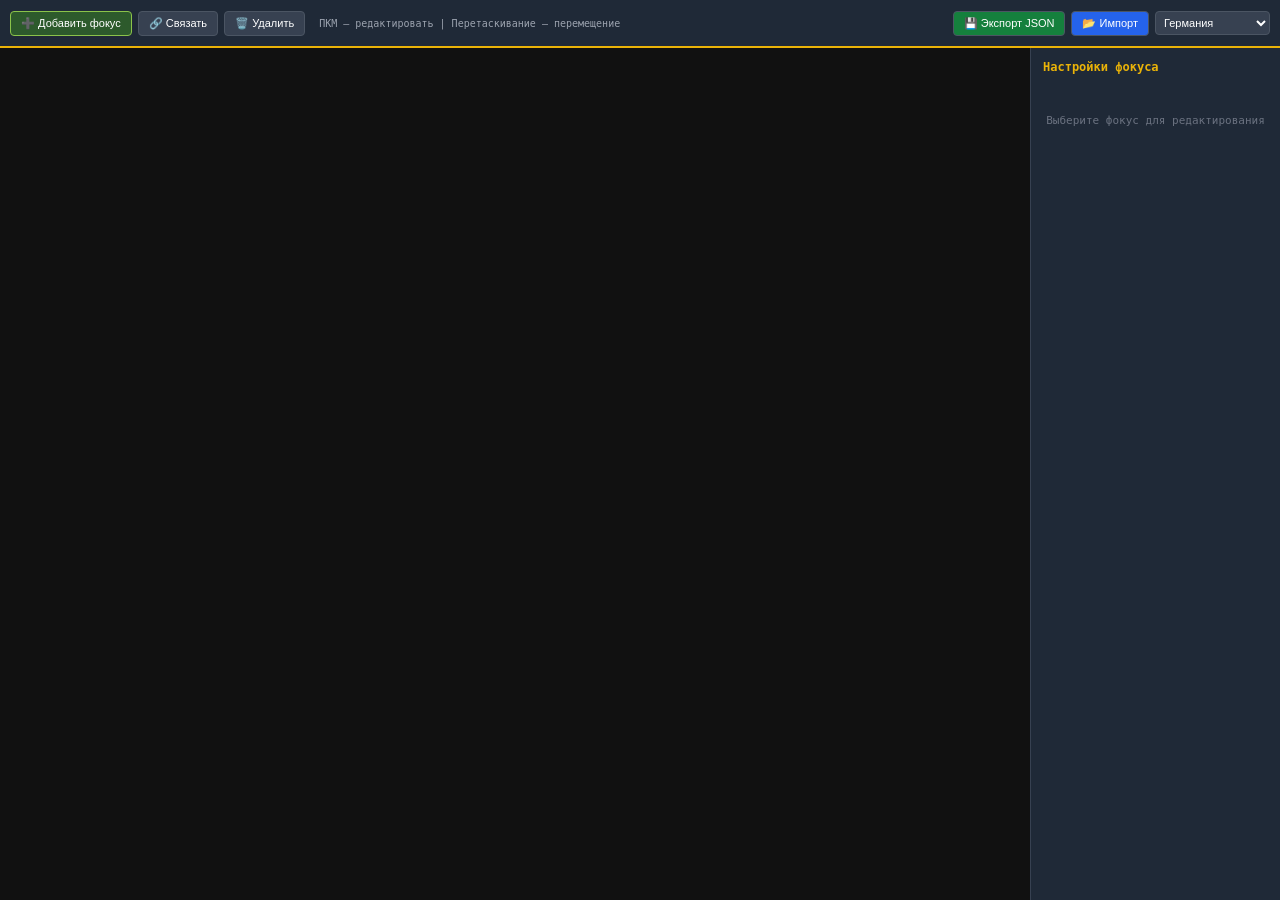
<file: focus-editor.html>
<!DOCTYPE html>
<html lang="ru">
<head>
    <meta charset="UTF-8">
    <meta name="viewport" content="width=device-width, initial-scale=1.0">
    <title>Heirloom — Редактор фокусов</title>
    <style>
        * { margin: 0; padding: 0; box-sizing: border-box; }
        body { background: #0a0a0a; color: white; font-family: 'Segoe UI', monospace; overflow: hidden; height: 100vh; }
        #toolbar {
            position: fixed; top: 0; left: 0; right: 0; height: 48px;
            background: #1f2937; display: flex; gap: 6px; padding: 6px 10px;
            align-items: center; z-index: 100; border-bottom: 2px solid #eab308;
        }
        button { padding: 5px 10px; cursor: pointer; background: #374151; color: white; border: 1px solid #4b5563; border-radius: 4px; font-size: 11px; }
        button:hover { background: #4b5563; }
        button.active { background: #2d5a2c; border-color: #8bc34a; }
        #canvas-wrap { position: fixed; top: 48px; left: 0; right: 250px; bottom: 0; overflow: auto; background: #111; }
        #focus-canvas { position: relative; min-width: 3000px; min-height: 2000px; }
        .focus-node {
            position: absolute; width: 140px; height: 70px;
            background: #1f2937; border: 2px solid #4b5563; border-radius: 6px;
            cursor: grab; display: flex; flex-direction: column; align-items: center;
            justify-content: center; text-align: center; font-size: 10px; transition: box-shadow 0.15s;
        }
        .focus-node:hover { box-shadow: 0 0 10px rgba(234,179,8,0.4); }
        .focus-node.selected { border-color: #eab308; box-shadow: 0 0 12px rgba(234,179,8,0.5); }
        .focus-node .icon { font-size: 20px; }
        .focus-node .name { font-weight: bold; margin-top: 2px; font-size: 10px; }
        .focus-node .desc { font-size: 8px; color: #888; margin-top: 1px; }
        #side-panel {
            position: fixed; top: 48px; right: 0; bottom: 0; width: 250px;
            background: #1f2937; border-left: 1px solid #374151; padding: 12px;
            overflow-y: auto; z-index: 100;
        }
        #side-panel h3 { color: #eab308; font-size: 12px; margin-bottom: 8px; }
        #side-panel label { font-size: 10px; color: #9ca3af; display: block; margin-top: 8px; }
        #side-panel input, #side-panel select, #side-panel textarea {
            width: 100%; padding: 6px; background: #374151; border: 1px solid #4b5563;
            border-radius: 4px; color: white; font-size: 11px; margin-top: 4px;
        }
        #side-panel textarea { height: 60px; resize: vertical; }
        svg#lines { position: absolute; top: 0; left: 0; pointer-events: none; }
    </style>
</head>
<body>
    <div id="toolbar">
        <button id="btn-add" class="active">➕ Добавить фокус</button>
        <button id="btn-link">🔗 Связать</button>
        <button id="btn-delete">🗑️ Удалить</button>
        <span style="color:#9ca3af;font-size:10px;margin-left:8px;">ПКМ — редактировать | Перетаскивание — перемещение</span>
        <span style="margin-left:auto;"></span>
        <button id="btn-export" style="background:#15803d;">💾 Экспорт JSON</button>
        <button id="btn-import" style="background:#2563eb;">📂 Импорт</button>
        <select id="country-select" style="padding:4px;background:#374151;color:white;border:1px solid #4b5563;border-radius:4px;font-size:11px;">
            <option value="germany">Германия</option>
            <option value="france">Франция</option>
            <option value="ussr">СССР</option>
            <option value="uk">Великобритания</option>
            <option value="italy">Италия</option>
            <option value="poland">Польша</option>
        </select>
    </div>

    <div id="canvas-wrap">
        <svg id="lines"></svg>
        <div id="focus-canvas"></div>
    </div>

    <div id="side-panel">
        <h3>Настройки фокуса</h3>
        <div id="node-editor" style="display:none;">
            <label>Название</label>
            <input type="text" id="ed-name" placeholder="Название фокуса">
            <label>Описание</label>
            <input type="text" id="ed-desc" placeholder="Описание">
            <label>Иконка (эмодзи)</label>
            <input type="text" id="ed-icon" placeholder="⚔️" maxlength="2">
            <label>Ветка</label>
            <select id="ed-branch">
                <option value="military">Военная</option>
                <option value="economy">Экономика</option>
                <option value="diplomacy">Дипломатия</option>
                <option value="war">Война</option>
                <option value="end">Конец</option>
            </select>
            <label>Эффект</label>
            <select id="ed-effect-type">
                <option value="equipment">Снаряжение</option>
                <option value="factories">Заводы</option>
                <option value="infantry">Пехота</option>
                <option value="tanks">Танки</option>
                <option value="war">Война</option>
                <option value="allies">Альянс</option>
                <option value="annex">Аннексия</option>
                <option value="manpower">Люди</option>
                <option value="ports">Порты</option>
            </select>
            <label>Значение эффекта</label>
            <input type="number" id="ed-effect-val" value="1" min="0">
            <button onclick="saveNodeProps()" style="width:100%;margin-top:12px;background:#15803d;color:white;padding:8px;border-radius:4px;cursor:pointer;">Сохранить</button>
        </div>
        <div id="no-selection" style="color:#6b7280;text-align:center;margin-top:40px;font-size:11px;">
            Выберите фокус для редактирования
        </div>
    </div>

    <svg id="lines" style="position:absolute;top:48px;left:0;pointer-events:none;z-index:50;"></svg>

    <script>
        // ========== ДАННЫЕ ==========
        let nodes = [];
        let links = [];
        let selectedNode = null;
        let mode = 'add'; // add, link
        let linkStart = null;
        let dragNode = null;
        let dragOffset = { x: 0, y: 0 };
        let nextId = 1;
        let countryId = 'germany';

        const canvas = document.getElementById('focus-canvas');
        const linesSvg = document.getElementById('lines');
        const wrap = document.getElementById('canvas-wrap');

        // ========== ДОБАВЛЕНИЕ НОДЫ ==========
        canvas.addEventListener('dblclick', (e) => {
            if (mode !== 'add') return;
            const rect = wrap.getBoundingClientRect();
            const x = e.clientX - rect.left + wrap.scrollLeft;
            const y = e.clientY - rect.top + wrap.scrollTop;

            const node = {
                id: nextId++,
                x: Math.max(0, x - 70),
                y: Math.max(0, y - 35),
                name: 'Новый фокус',
                desc: 'Описание',
                icon: '⭐',
                branch: 'military',
                effectType: 'equipment',
                effectVal: 0,
                prereqs: []
            };
            nodes.push(node);
            renderNode(node);
        });

        function renderNode(n) {
            const el = document.createElement('div');
            el.className = 'focus-node';
            el.id = `node-${n.id}`;
            el.style.left = n.x + 'px';
            el.style.top = n.y + 'px';
            el.innerHTML = `<div class="icon">${n.icon}</div><div class="name">${n.name}</div><div class="desc">${n.desc}</div>`;

            // Перетаскивание
            el.addEventListener('mousedown', (e) => {
                if (e.button !== 0) return;
                if (mode === 'link') {
                    if (!linkStart) {
                        linkStart = n;
                        el.classList.add('selected');
                        return;
                    }
                    if (linkStart.id !== n.id) {
                        // Добавляем связь
                        if (!links.find(l => l.from === linkStart.id && l.to === n.id)) {
                            links.push({ from: linkStart.id, to: n.id });
                            if (!n.prereqs.includes(linkStart.id)) n.prereqs.push(linkStart.id);
                            drawLines();
                        }
                    }
                    linkStart = null;
                    document.querySelectorAll('.focus-node.selected').forEach(el => el.classList.remove('selected'));
                    return;
                }

                dragNode = n;
                dragOffset.x = e.clientX - n.x;
                dragOffset.y = e.clientY - n.y;
                el.style.cursor = 'grabbing';
                e.preventDefault();
            });

            // Редактирование по ПКМ
            el.addEventListener('contextmenu', (e) => {
                e.preventDefault();
                selectedNode = n;
                document.querySelectorAll('.focus-node.selected').forEach(el => el.classList.remove('selected'));
                el.classList.add('selected');
                showNodeEditor(n);
            });

            canvas.appendChild(el);
        }

        function updateNodePos(n) {
            const el = document.getElementById(`node-${n.id}`);
            if (el) {
                el.style.left = n.x + 'px';
                el.style.top = n.y + 'px';
                el.querySelector('.name').textContent = n.name;
                el.querySelector('.desc').textContent = n.desc;
                el.querySelector('.icon').textContent = n.icon;
            }
        }

        // ========== ПЕРЕТАСКИВАНИЕ ==========
        document.addEventListener('mousemove', (e) => {
            if (!dragNode) return;
            const rect = wrap.getBoundingClientRect();
            dragNode.x = Math.max(0, e.clientX - dragOffset.x);
            dragNode.y = Math.max(0, e.clientY - dragOffset.y);
            const el = document.getElementById(`node-${dragNode.id}`);
            if (el) {
                el.style.left = dragNode.x + 'px';
                el.style.top = dragNode.y + 'px';
            }
            drawLines();
        });

        document.addEventListener('mouseup', () => {
            if (dragNode) {
                const el = document.getElementById(`node-${dragNode.id}`);
                if (el) el.style.cursor = 'grab';
                dragNode = null;
            }
        });

        // ========== ЛИНИИ ==========
        function drawLines() {
            linesSvg.innerHTML = '';
            const rect = wrap.getBoundingClientRect();
            linesSvg.setAttribute('width', wrap.scrollWidth);
            linesSvg.setAttribute('height', wrap.scrollHeight);

            for (const link of links) {
                const from = nodes.find(n => n.id === link.from);
                const to = nodes.find(n => n.id === link.to);
                if (!from || !to) continue;

                const x1 = from.x + 70, y1 = from.y + 70;
                const x2 = to.x + 70, y2 = to.y;

                const line = document.createElementNS('http://www.w3.org/2000/svg', 'line');
                line.setAttribute('x1', x1);
                line.setAttribute('y1', y1);
                line.setAttribute('x2', x2);
                line.setAttribute('y2', y2);
                line.setAttribute('stroke', '#4b5563');
                line.setAttribute('stroke-width', '2');
                linesSvg.appendChild(line);

                // Стрелка
                const arrow = document.createElementNS('http://www.w3.org/2000/svg', 'polygon');
                const dx = x2 - x1, dy = y2 - y1;
                const len = Math.sqrt(dx*dx + dy*dy);
                const ux = dx/len, uy = dy/len;
                arrow.setAttribute('points', `${x2-ux*8-uy*4},${y2-uy*8+ux*4} ${x2-ux*8+uy*4},${y2-uy*8-ux*4} ${x2},${y2}`);
                arrow.setAttribute('fill', '#6b7280');
                linesSvg.appendChild(arrow);
            }
        }

        // ========== РЕДАКТОР СВОЙСТВ ==========
        function showNodeEditor(n) {
            document.getElementById('node-editor').style.display = 'block';
            document.getElementById('no-selection').style.display = 'none';
            document.getElementById('ed-name').value = n.name;
            document.getElementById('ed-desc').value = n.desc;
            document.getElementById('ed-icon').value = n.icon;
            document.getElementById('ed-branch').value = n.branch;
            document.getElementById('ed-effect-type').value = n.effectType;
            document.getElementById('ed-effect-val').value = n.effectVal;
        }

        window.saveNodeProps = () => {
            if (!selectedNode) return;
            selectedNode.name = document.getElementById('ed-name').value;
            selectedNode.desc = document.getElementById('ed-desc').value;
            selectedNode.icon = document.getElementById('ed-icon').value;
            selectedNode.branch = document.getElementById('ed-branch').value;
            selectedNode.effectType = document.getElementById('ed-effect-type').value;
            selectedNode.effectVal = parseInt(document.getElementById('ed-effect-val').value) || 0;
            updateNodePos(selectedNode);
        };

        // ========== РЕЖИМЫ ==========
        document.getElementById('btn-add').onclick = () => { mode = 'add'; setModeBtn(); };
        document.getElementById('btn-link').onclick = () => { mode = 'link'; linkStart = null; setModeBtn(); };
        document.getElementById('btn-delete').onclick = () => {
            if (!selectedNode) return;
            links = links.filter(l => l.from !== selectedNode.id && l.to !== selectedNode.id);
            nodes = nodes.filter(n => n.id !== selectedNode.id);
            const el = document.getElementById(`node-${selectedNode.id}`);
            if (el) el.remove();
            selectedNode = null;
            document.getElementById('node-editor').style.display = 'none';
            document.getElementById('no-selection').style.display = 'block';
            drawLines();
        };

        function setModeBtn() {
            document.getElementById('btn-add').classList.toggle('active', mode === 'add');
            document.getElementById('btn-link').classList.toggle('active', mode === 'link');
        }

        // ========== ЭКСПОРТ / ИМПОРТ ==========
        document.getElementById('btn-export').onclick = () => {
            countryId = document.getElementById('country-select').value;
            const tree = {};
            for (const n of nodes) {
                const id = n.name.toLowerCase().replace(/[^a-z0-9]/g, '_');
                tree[id] = {
                    id, name: n.name, desc: n.desc, icon: n.icon,
                    country: countryId, branch: n.branch, tier: Math.floor(n.y / 82),
                    x: Math.round(n.x), y: Math.round(n.y),
                    prereqs: n.prereqs.map(p => {
                        const pn = nodes.find(nn => nn.id === p);
                        return pn ? pn.name.toLowerCase().replace(/[^a-z0-9]/g, '_') : '';
                    }).filter(Boolean),
                    effect: { [n.effectType]: n.effectVal }
                };
            }
            const blob = new Blob([JSON.stringify(tree, null, 2)], { type: 'application/json' });
            const url = URL.createObjectURL(blob);
            const a = document.createElement('a');
            a.href = url;
            a.download = `focus_tree_${countryId}.json`;
            a.click();
            URL.revokeObjectURL(url);
        };

        document.getElementById('btn-import').onclick = () => {
            const input = document.createElement('input');
            input.type = 'file';
            input.accept = '.json';
            input.onchange = (e) => {
                const reader = new FileReader();
                reader.onload = (ev) => {
                    try {
                        const data = JSON.parse(ev.target.result);
                        nodes = [];
                        links = [];
                        canvas.innerHTML = '';
                        nextId = 1;

                        // Определяем формат: DeepSeek или редактор
                        let focuses = [];
                        const firstKey = Object.keys(data)[0];
                        if (data[firstKey] && data[firstKey].Focuses) {
                            // DeepSeek формат
                            focuses = data[firstKey].Focuses;
                            const country = firstKey.toLowerCase().includes('germany') ? 'germany'
                                : firstKey.toLowerCase().includes('france') ? 'france'
                                : firstKey.toLowerCase().includes('ussr') ? 'ussr'
                                : firstKey.toLowerCase().includes('uk') ? 'uk'
                                : 'germany';
                            document.getElementById('country-select').value = country;

                            // Строим маппинг имен
                            const nameMap = {};
                            focuses.forEach(f => { nameMap[f.name] = f.name.toLowerCase().replace(/[^a-z0-9]/g, '_'); });

                            focuses.forEach((f, i) => {
                                const id = nameMap[f.name];
                                const node = {
                                    id: nextId++,
                                    x: f.x !== undefined ? f.x : 50 + i * 160,
                                    y: f.y !== undefined ? f.y : 50,
                                    name: f.name, desc: (f.effects || []).slice(0, 2).join(', ') || '',
                                    icon: '⭐', branch: 'military',
                                    effectType: 'equipment', effectVal: 0,
                                    prereqs: []
                                };
                                nodes.push(node);
                                renderNode(node);

                                for (const pre of (f.requirements || [])) {
                                    const preName = nameMap[pre];
                                    if (preName) {
                                        const preNode = nodes.find(n => n.name.toLowerCase().replace(/[^a-z0-9]/g, '_') === preName);
                                        if (preNode) {
                                            node.prereqs.push(preNode.id);
                                            links.push({ from: preNode.id, to: node.id });
                                        }
                                    }
                                }
                            });
                        } else {
                            // Формат редактора
                            for (const [key, f] of Object.entries(data)) {
                                if (!f.name) continue;
                                const node = {
                                    id: nextId++,
                                    x: f.x !== undefined ? f.x : 50,
                                    y: f.y !== undefined ? f.y : 50,
                                    name: f.name, desc: f.desc || '', icon: f.icon || '⭐',
                                    branch: f.branch || 'military',
                                    effectType: Object.keys(f.effect || {})[0] || 'equipment',
                                    effectVal: Object.values(f.effect || {})[0] || 0,
                                    prereqs: []
                                };
                                nodes.push(node);
                                renderNode(node);

                                for (const pre of (f.prereqs || [])) {
                                    const preNode = nodes.find(n => n.name.toLowerCase().replace(/[^a-z0-9]/g, '_') === pre);
                                    if (preNode) {
                                        node.prereqs.push(preNode.id);
                                        links.push({ from: preNode.id, to: node.id });
                                    }
                                }
                            }
                            document.getElementById('country-select').value = Object.values(data)[0]?.country || 'germany';
                        }

                        drawLines();
                    } catch(err) {
                        alert('Ошибка импорта: ' + err.message);
                    }
                };
                reader.readAsText(e.target.files[0]);
            };
            input.click();
        };

        // ========== ИНИЦИАЛИЗАЦИЯ ==========
        drawLines();
    </script>
</body>
</html>
</file>
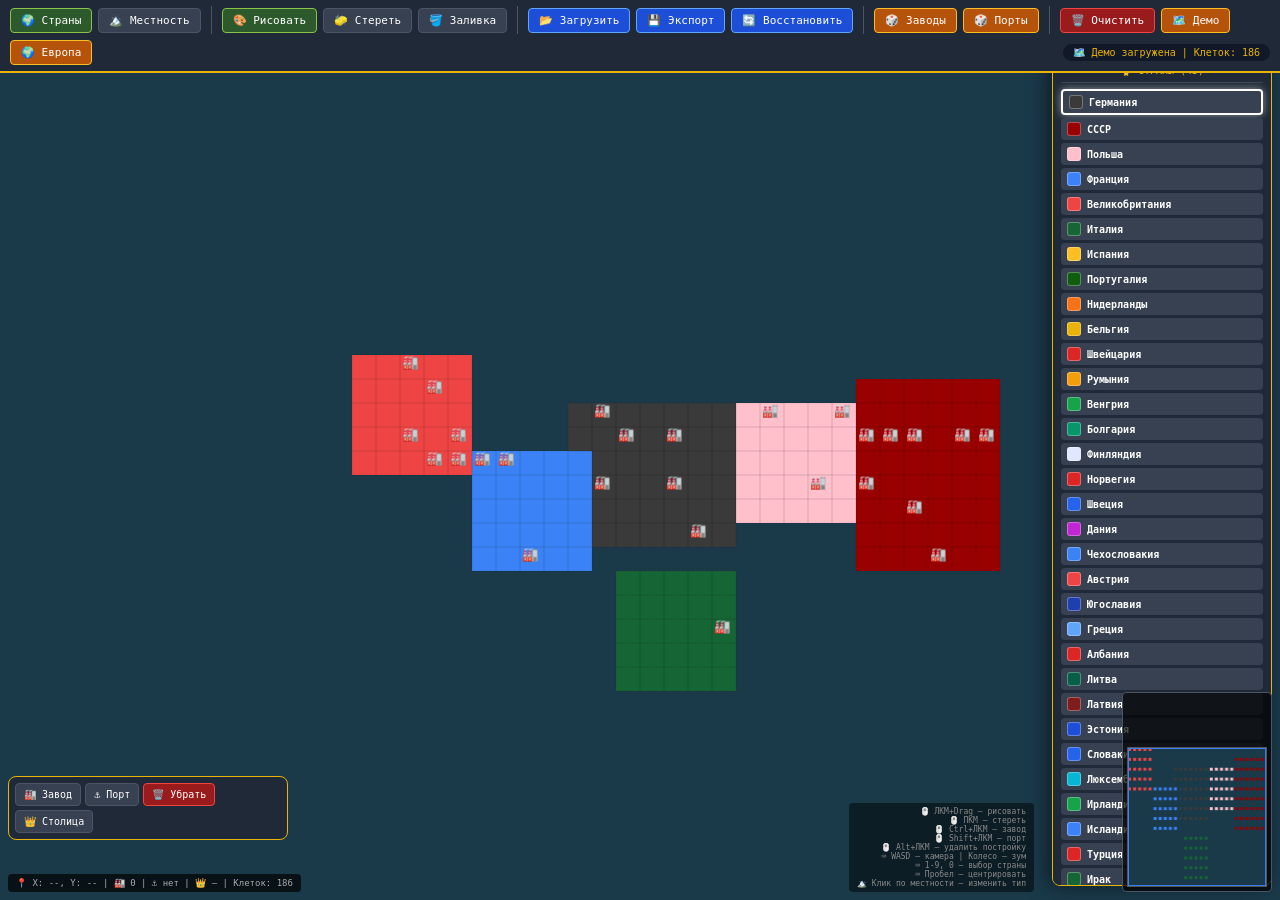
<file: HOI5_Map_Editor_v4.html>
<!DOCTYPE html>
<html lang="ru">
<head>
    <meta charset="UTF-8">
    <meta name="viewport" content="width=device-width, initial-scale=1.0, user-scalable=no">
    <title>HOI5 Map Editor v4.0 — Полноценный редактор карт</title>
    <style>
        * { margin: 0; padding: 0; box-sizing: border-box; user-select: none; }
        body { background: #0a0a0a; color: white; font-family: 'Segoe UI', monospace; overflow: hidden; }
        
        #toolbar {
            position: fixed; top: 0; left: 0; right: 0; min-height: 50px;
            background: #1f2937; display: flex; gap: 6px; padding: 6px 10px;
            align-items: center; z-index: 100; border-bottom: 2px solid #eab308;
            flex-wrap: wrap;
        }
        
        button, .tool-btn {
            padding: 5px 10px; cursor: pointer; background: #374151; color: white;
            border: 1px solid #4b5563; border-radius: 4px; font-family: inherit;
            font-size: 11px; transition: all 0.2s; white-space: nowrap;
        }
        button:hover { background: #4b5563; transform: translateY(-1px); }
        button.active { background: #2d5a2c; border-color: #8bc34a; }
        button.danger { background: #991b1b; border-color: #ef4444; }
        button.danger:hover { background: #b91c1c; }
        button.warning { background: #b45309; border-color: #fbbf24; }
        button.warning:hover { background: #c2410c; }
        button.blue { background: #1d4ed8; border-color: #60a5fa; }
        button.blue:hover { background: #2563eb; }
        
        .separator { width: 1px; height: 28px; background: #4b5563; margin: 0 4px; }
        
        #status {
            margin-left: auto; color: #eab308; font-size: 10px;
            background: #111827; padding: 3px 10px; border-radius: 20px;
            font-family: monospace; white-space: nowrap;
        }
        
        #country-panel {
            position: fixed; right: 8px; top: 56px; width: 220px;
            max-height: calc(100vh - 70px); overflow-y: auto;
            background: #1f2937; border: 1px solid #eab308; border-radius: 8px;
            padding: 8px; z-index: 90; box-shadow: -5px 0 20px rgba(0,0,0,0.5);
            display: block;
        }
        #country-panel.hidden { display: none; }
        .country-panel-title {
            font-size: 10px; color: #eab308; text-align: center;
            padding-bottom: 6px; border-bottom: 1px solid #374151; margin-bottom: 6px;
        }
        .country-btn {
            width: 100%; padding: 4px 6px; text-align: left; cursor: pointer;
            border: none; margin-bottom: 3px; color: white; font-weight: bold;
            border-radius: 4px; transition: all 0.1s; display: flex; align-items: center; gap: 6px;
            font-size: 10px;
        }
        .country-btn:hover { filter: brightness(1.2); transform: translateX(-2px); }
        .country-btn.selected { border: 2px solid white; box-shadow: 0 0 8px rgba(255,255,255,0.5); }
        .color-preview { width: 14px; height: 14px; border-radius: 3px; border: 1px solid rgba(255,255,255,0.3); flex-shrink: 0; }
        
        #build-panel {
            position: fixed; left: 8px; bottom: 60px;
            background: #1f2937; border: 1px solid #eab308; border-radius: 8px;
            padding: 6px; z-index: 90; display: flex; gap: 4px;
            flex-wrap: wrap; max-width: 280px;
        }
        .build-btn {
            padding: 5px 8px; cursor: pointer; background: #374151; color: white;
            border: 1px solid #4b5563; border-radius: 4px; font-size: 10px;
            transition: all 0.2s; display: flex; align-items: center; gap: 4px;
        }
        .build-btn:hover { background: #4b5563; }
        .build-btn.active { background: #2d5a2c; border-color: #8bc34a; }
        
        #terrain-panel {
            position: fixed; left: 8px; top: 60px;
            background: #1f2937; border: 1px solid #eab308; border-radius: 8px;
            padding: 6px; z-index: 90; display: flex; flex-direction: column; gap: 3px;
            max-height: calc(100vh - 200px); overflow-y: auto;
            display: none;
        }
        #terrain-panel.visible { display: flex; }
        .terrain-panel-title {
            font-size: 9px; color: #eab308; text-align: center;
            padding-bottom: 4px; border-bottom: 1px solid #374151; margin-bottom: 4px;
        }
        .terrain-btn {
            width: 100%; padding: 4px 6px; cursor: pointer;
            background: #374151; color: white; border: 1px solid #4b5563;
            border-radius: 4px; font-size: 9px; text-align: left;
            display: flex; align-items: center; gap: 6px;
            transition: all 0.2s;
        }
        .terrain-btn:hover { background: #4b5563; transform: translateX(-2px); }
        .terrain-btn.active { background: #2d5a2c; border-color: #8bc34a; }
        .terrain-icon { width: 16px; text-align: center; }
        
        #info {
            position: fixed; bottom: 8px; left: 8px;
            background: rgba(0,0,0,0.7); padding: 4px 8px; border-radius: 4px;
            font-size: 9px; font-family: monospace; z-index: 95;
            color: #aaa; pointer-events: none;
        }
        
        canvas {
            display: block; margin-top: 50px; cursor: crosshair;
            background: #1a3a4a;
        }
        
        .shortcuts {
            position: fixed; bottom: 8px; right: 246px;
            background: rgba(0,0,0,0.5); padding: 4px 8px; border-radius: 4px;
            font-size: 8px; color: #888; text-align: right;
            pointer-events: none;
        }
        
        #mini-map {
            position: fixed; bottom: 8px; right: 8px;
            background: rgba(0,0,0,0.7); border: 1px solid #4b5563; border-radius: 4px;
            padding: 4px; z-index: 95;
        }
        #mini-canvas { width: 140px; height: 140px; border: 1px solid #555; }
        
        @media (max-width: 768px) {
            #country-panel { width: 160px; right: 4px; top: 52px; padding: 4px; }
            .country-btn { padding: 3px 4px; font-size: 8px; }
            button { padding: 3px 6px; font-size: 9px; }
            #build-panel { left: 4px; bottom: 50px; padding: 4px; gap: 2px; }
            .build-btn { padding: 3px 5px; font-size: 8px; }
            #mini-canvas { width: 100px; height: 100px; }
        }
    </style>
</head>
<body>
    <div id="toolbar">
        <button id="btn-mode-countries" class="tool-btn active">🌍 Страны</button>
        <button id="btn-mode-terrain" class="tool-btn">🏔️ Местность</button>
        <div class="separator"></div>
        <button id="btn-draw" class="tool-btn active">🎨 Рисовать</button>
        <button id="btn-erase" class="tool-btn">🧽 Стереть</button>
        <button id="btn-fill" class="tool-btn">🪣 Заливка</button>
        <div class="separator"></div>
        <button id="btn-load" class="blue">📂 Загрузить</button>
        <button id="btn-export" class="blue">💾 Экспорт</button>
        <button id="btn-restore" class="blue">🔄 Восстановить</button>
        <div class="separator"></div>
        <button id="btn-random-factories" class="warning">🎲 Заводы</button>
        <button id="btn-random-ports" class="warning">🎲 Порты</button>
        <div class="separator"></div>
        <button id="btn-clear" class="danger">🗑️ Очистить</button>
        <button id="btn-demo" class="warning">🗺️ Демо</button>
        <button id="btn-demo-europe" class="warning">🌍 Европа</button>
        <span id="status">⚡ Готов | Клеток: 0</span>
    </div>
    
    <div id="country-panel">
        <div class="country-panel-title">🎖️ СТРАНЫ (45)</div>
        <div id="country-list"></div>
    </div>
    
    <div id="terrain-panel">
        <div class="terrain-panel-title">🏔️ МЕСТНОСТЬ (9 типов)</div>
        <button class="terrain-btn active" data-terrain="plains"><span class="terrain-icon">🌾</span>Равнина</button>
        <button class="terrain-btn" data-terrain="forest"><span class="terrain-icon">🌲</span>Лес</button>
        <button class="terrain-btn" data-terrain="mountain"><span class="terrain-icon">⛰️</span>Горы</button>
        <button class="terrain-btn" data-terrain="hills"><span class="terrain-icon">🏔️</span>Холмы</button>
        <button class="terrain-btn" data-terrain="desert"><span class="terrain-icon">🏜️</span>Пустыня</button>
        <button class="terrain-btn" data-terrain="swamp"><span class="terrain-icon">🪵</span>Болото</button>
        <button class="terrain-btn" data-terrain="river"><span class="terrain-icon">🌊</span>Река</button>
        <button class="terrain-btn" data-terrain="urban"><span class="terrain-icon">🏙️</span>Город</button>
        <button class="terrain-btn" data-terrain="snow"><span class="terrain-icon">❄️</span>Снег</button>
    </div>
    
    <div id="build-panel">
        <button id="btn-build-factory" class="build-btn">🏭 Завод</button>
        <button id="btn-build-port" class="build-btn">⚓ Порт</button>
        <button id="btn-remove-building" class="build-btn danger">🗑️ Убрать</button>
        <button id="btn-capital" class="build-btn">👑 Столица</button>
    </div>
    
    <div id="info">
        📍 X: <span id="coord-x">--</span>, Y: <span id="coord-y">--</span>
        | 🏭 <span id="cell-factories">0</span> | ⚓ <span id="cell-port">нет</span>
        | 👑 <span id="cell-owner">—</span>
        | Клеток: <span id="total-cells">0</span>
    </div>
    
    <div class="shortcuts">
        🖱️ ЛКМ+Drag — рисовать<br>
        🖱️ ПКМ — стереть<br>
        🖱️ Ctrl+ЛКМ — завод<br>
        🖱️ Shift+ЛКМ — порт<br>
        🖱️ Alt+ЛКМ — удалить постройку<br>
        ⌨️ WASD — камера | Колесо — зум<br>
        ⌨️ 1-9, 0 — выбор страны<br>
        ⌨️ Пробел — центрировать<br>
        🏔️ Клик по местности — изменить тип
    </div>
    
    <div id="mini-map">
        <canvas id="mini-canvas" width="140" height="140"></canvas>
    </div>
    
    <canvas id="canvas"></canvas>

    <script>
        // ============================================================
        //  HOI5 Map Editor v4.0 — Полноценный редактор карт
        // ============================================================
        
        const canvas = document.getElementById('canvas');
        let ctx = canvas.getContext('2d');
        const miniCanvas = document.getElementById('mini-canvas');
        const miniCtx = miniCanvas.getContext('2d');
        const CELL_SIZE = 20;
        
        // Данные карты
        let gridData = {};
        let cellStats = {};
        let capitals = {};
        let terrainData = {}; // "x,y" -> тип местности
        
        // Выбранная местность
        let selectedTerrain = 'plains';
        
        // Выбранная страна
        let selectedCountry = 'germany';
        let brushMode = 'draw'; // draw, erase, fill
        let capitalMode = false;
        let isDrawing = false;
        
        // Режим редактора: countries или terrain
        let editorMode = 'countries'; // 'countries' или 'terrain'
        
        // Камера
        let camera = { x: 0, y: 0, zoom: 0.8 };
        let worldBounds = { minX: 0, maxX: 0, minY: 0, maxY: 0 };
        
        // Страны (45 стран для рисования)
        const countries = {
            // === ЕВРОПА ===
            "germany":        { name: "Германия",          color: "#3a3a3a", shortcut: "1", region: "europe" },
            "ussr":           { name: "СССР",              color: "#990000", shortcut: "2", region: "europe" },
            "poland":         { name: "Польша",            color: "#ffc0cb", shortcut: "3", region: "europe" },
            "france":         { name: "Франция",           color: "#3b82f6", shortcut: "4", region: "europe" },
            "uk":             { name: "Великобритания",    color: "#ef4444", shortcut: "5", region: "europe" },
            "italy":          { name: "Италия",            color: "#166534", shortcut: "6", region: "europe" },
            "spain":          { name: "Испания",           color: "#fbbf24", shortcut: "7", region: "europe" },
            "portugal":       { name: "Португалия",        color: "#105d10", shortcut: "8", region: "europe" },
            "netherlands":    { name: "Нидерланды",        color: "#f97316", shortcut: "9", region: "europe" },
            "belgium":        { name: "Бельгия",           color: "#eab308", shortcut: "0", region: "europe" },
            "switzerland":    { name: "Швейцария",         color: "#dc2626", region: "europe" },
            "romania":        { name: "Румыния",           color: "#f59e0b", region: "europe" },
            "hungary":        { name: "Венгрия",           color: "#16a34a", region: "europe" },
            "bulgaria":       { name: "Болгария",          color: "#059669", region: "europe" },
            "finland":        { name: "Финляндия",         color: "#e0e7ff", region: "europe" },
            "norway":         { name: "Норвегия",          color: "#dc2626", region: "europe" },
            "sweden":         { name: "Швеция",            color: "#2563eb", region: "europe" },
            "denmark":        { name: "Дания",             color: "#c026d3", region: "europe" },
            "czechoslovakia": { name: "Чехословакия",      color: "#3b82f6", region: "europe" },
            "austria":        { name: "Австрия",           color: "#ef4444", region: "europe" },
            "yugoslavia":     { name: "Югославия",         color: "#1e40af", region: "europe" },
            "greece":         { name: "Греция",            color: "#60a5fa", region: "europe" },
            "albania":        { name: "Албания",           color: "#dc2626", region: "europe" },
            "lithuania":      { name: "Литва",             color: "#065f46", region: "europe" },
            "latvia":         { name: "Латвия",            color: "#7f1d1d", region: "europe" },
            "estonia":        { name: "Эстония",           color: "#1d4ed8", region: "europe" },
            "slovakia":       { name: "Словакия",          color: "#2563eb", region: "europe" },
            "luxembourg":     { name: "Люксембург",        color: "#06b6d4", region: "europe" },
            "ireland":        { name: "Ирландия",          color: "#16a34a", region: "europe" },
            "iceland":        { name: "Исландия",          color: "#3b82f6", region: "europe" },
            
            // === БЛИЖНИЙ ВОСТОК ===
            "turkey":         { name: "Турция",            color: "#dc2626", region: "mideast" },
            "iraq":           { name: "Ирак",              color: "#166534", region: "mideast" },
            "iran":           { name: "Иран",              color: "#059669", region: "mideast" },
            "saudi_arabia":   { name: "Саудовская Аравия", color: "#15803d", region: "mideast" },
            "syria":          { name: "Сирия",             color: "#14532d", region: "mideast" },
            "jordan":         { name: "Иордания",          color: "#065f46", region: "mideast" },
            "palestine":      { name: "Палестина",         color: "#fbbf24", region: "mideast" },
            
            // === СЕВЕРНАЯ АФРИКА ===
            "egypt":          { name: "Египет",            color: "#f59e0b", region: "africa" },
            "libya":          { name: "Ливия",             color: "#7c2d12", region: "africa" },
            "tunisia":        { name: "Тунис",             color: "#c2410c", region: "africa" },
            "algeria":        { name: "Алжир",             color: "#065f46", region: "africa" },
            "morocco":        { name: "Марокко",           color: "#047857", region: "africa" },
            
            // === АЗИЯ ===
            "japan":          { name: "Япония",            color: "#bc002d", region: "asia" },
            "china":          { name: "Китай",             color: "#00247d", region: "asia" },
            "india":          { name: "Индия",             color: "#ff9933", region: "asia" },
            "thailand":       { name: "Таиланд",           color: "#0050a0", region: "asia" },
            "manchukuo":      { name: "Маньчжоу-Го",       color: "#f7c948", region: "asia" },
            "korea":          { name: "Корея",             color: "#003478", region: "asia" },
            "taiwan":         { name: "Тайвань",           color: "#fe0000", region: "asia" },
            "philippines":    { name: "Филиппины",          color: "#0038a8", region: "asia" },
            "burma":          { name: "Бирма",             color: "#fecb00", region: "asia" },
            "vietnam":        { name: "Вьетнам",           color: "#da251d", region: "asia" },
            "laos":           { name: "Лаос",              color: "#ce1126", region: "asia" },
            "cambodia":       { name: "Камбоджа",          color: "#032ea1", region: "asia" },
            "indonesia":      { name: "Индонезия",         color: "#ff0000", region: "asia" },
            "malaysia":       { name: "Малайя",            color: "#010066", region: "asia" },
            "nepal":          { name: "Непал",             color: "#dc143c", region: "asia" },
            "afghanistan":    { name: "Афганистан",        color: "#000000", region: "asia" },
            "tuva":           { name: "Тува",              color: "#cc0000", region: "asia" },
            "mongolia":       { name: "Монголия",          color: "#0064c8", region: "asia" },
            "sinkiang":       { name: "Синьцзян",          color: "#1e40af", region: "asia" },
            "tibet":          { name: "Тибет",             color: "#dc2626", region: "asia" },
            "ccp":            { name: "Ком. Китай",         color: "#cc0000", region: "asia" },
            "ma_clique":      { name: "Сибэй Сань-Ма",     color: "#8b4513", region: "asia" },
            "yunnan":         { name: "Юньнаньская клика",  color: "#228b22", region: "asia" },
            "guangxi":        { name: "Гуансийская клика",  color: "#2f4f4f", region: "asia" },
            "shanxi":         { name: "Шаньси",             color: "#b8860b", region: "asia" },
        };
        
        // ============================================================
        //  ОБНОВЛЕНИЕ ГРАНИЦ
        // ============================================================
        
        function updateWorldBounds() {
            let minX = Infinity, maxX = -Infinity, minY = Infinity, maxY = -Infinity;
            for (const pos of Object.keys(gridData)) {
                const [x, y] = pos.split(',').map(Number);
                minX = Math.min(minX, x);
                maxX = Math.max(maxX, x);
                minY = Math.min(minY, y);
                maxY = Math.max(maxY, y);
            }
            if (minX === Infinity) {
                worldBounds = { minX: -50, maxX: 50, minY: -30, maxY: 30 };
            } else {
                worldBounds = { minX: minX - 1, maxX: maxX + 1, minY: minY - 1, maxY: maxY + 1 };
            }
            document.getElementById('total-cells').innerText = Object.keys(gridData).length;
            if (typeof scheduleAutoSave === 'function') scheduleAutoSave();
        }
        
        // ============================================================
        //  ПОЛУЧЕНИЕ STATS КЛЕТКИ
        // ============================================================
        
        function getCellStats(key) {
            if (!cellStats[key]) {
                cellStats[key] = { population: 10000, factories: 0, buildings: [] };
            }
            return cellStats[key];
        }
        
        // ============================================================
        //  ТИПЫ МЕСТНОСТИ
        // ============================================================
        
        const TERRAIN_TYPES = {
            plains:   { name: 'Равнина',   icon: '🌾', color: '#4a7c23', defense: 1.0, attack: 1.0 },
            forest:   { name: 'Лес',       icon: '🌲', color: '#2d5a27', defense: 1.35, attack: 0.85 },
            mountain: { name: 'Горы',      icon: '⛰️', color: '#6b5b4f', defense: 1.5, attack: 0.7 },
            hills:    { name: 'Холмы',     icon: '🏔️', color: '#8b7355', defense: 1.25, attack: 0.9 },
            desert:   { name: 'Пустыня',   icon: '🏜️', color: '#c2b280', defense: 0.9, attack: 0.95 },
            swamp:    { name: 'Болото',    icon: '🪵', color: '#5a4d3e', defense: 1.2, attack: 0.75 },
            river:    { name: 'Река',      icon: '🌊', color: '#4a90c2', defense: 1.25, attack: 0.85 },
            urban:    { name: 'Город',     icon: '🏙️', color: '#7a7a7a', defense: 1.4, attack: 0.8 },
            snow:     { name: 'Снег',      icon: '❄️', color: '#e8f4f8', defense: 1.0, attack: 0.85 }
        };
        
        function getTerrain(key) {
            return terrainData[key] || 'plain';
        }
        
        function setTerrain(key, terrainType) {
            if (TERRAIN_TYPES[terrainType]) {
                terrainData[key] = terrainType;
            } else {
                delete terrainData[key];
            }
        }
        
        // ============================================================
        //  ПРЕОБРАЗОВАНИЕ КООРДИНАТ
        // ============================================================
        
        function screenToWorld(screenX, screenY) {
            const rect = canvas.getBoundingClientRect();
            const canvasX = screenX - rect.left;
            const canvasY = screenY - rect.top;
            return {
                x: Math.floor(((canvasX - canvas.width / 2) / camera.zoom + camera.x) / CELL_SIZE),
                y: Math.floor(((canvasY - canvas.height / 2) / camera.zoom + camera.y) / CELL_SIZE)
            };
        }
        
        function worldToScreen(x, y) {
            return {
                x: (x * CELL_SIZE - camera.x) * camera.zoom + canvas.width / 2,
                y: (y * CELL_SIZE - camera.y) * camera.zoom + canvas.height / 2
            };
        }
        
        // ============================================================
        //  РЕНДЕР
        // ============================================================
        
        function render() {
            if (!ctx) return;
            
            ctx.fillStyle = '#1a3a4a';
            ctx.fillRect(0, 0, canvas.width, canvas.height);
            
            const startX = Math.max(worldBounds.minX, Math.floor((camera.x - canvas.width / 2 / camera.zoom) / CELL_SIZE));
            const endX = Math.min(worldBounds.maxX, Math.ceil((camera.x + canvas.width / 2 / camera.zoom) / CELL_SIZE));
            const startY = Math.max(worldBounds.minY, Math.floor((camera.y - canvas.height / 2 / camera.zoom) / CELL_SIZE));
            const endY = Math.min(worldBounds.maxY, Math.ceil((camera.y + canvas.height / 2 / camera.zoom) / CELL_SIZE));
            
            const zoom = camera.zoom;
            const size = CELL_SIZE * zoom;
            const camX = canvas.width / 2 - camera.x * zoom;
            const camY = canvas.height / 2 - camera.y * zoom;
            
            // Режим редактирования: страны или местность
            const isCountryMode = editorMode === 'countries';
            
            const colorBuckets = new Map();
            
            for (let x = startX; x <= endX; x++) {
                for (let y = startY; y <= endY; y++) {
                    const key = `${x},${y}`;
                    const owner = gridData[key];
                    
                    // В режиме стран: рисуем только клетки с владельцем
                    // В режиме местности: рисуем клетки ТОЛЬКО если у них есть владелец (принадлежат стране)
                    if (!owner) continue;
                    
                    const screenX = x * CELL_SIZE * zoom + camX;
                    const screenY = y * CELL_SIZE * zoom + camY;
                    
                    if (screenX + size < -50 || screenX > canvas.width + 50 || 
                        screenY + size < -50 || screenY > canvas.height + 50) continue;
                    
                    // Определяем цвет клетки в зависимости от режима
                    let color;
                    if (isCountryMode) {
                        // Режим стран: цвет страны
                        color = countries[owner]?.color || '#666';
                    } else {
                        // Режим местности: ТОЛЬКО цвет местности, независимо от владельца
                        const terrainType = getTerrain(key);
                        color = TERRAIN_TYPES[terrainType]?.color || TERRAIN_TYPES.plains.color;
                    }
                    
                    if (!colorBuckets.has(color)) colorBuckets.set(color, []);
                    colorBuckets.get(color).push(screenX, screenY);
                }
            }
            
            // Рисуем клетки основным цветом
            for (const [color, coords] of colorBuckets) {
                ctx.fillStyle = color;
                for (let i = 0; i < coords.length; i += 2) {
                    ctx.fillRect(coords[i], coords[i + 1], size, size);
                }
            }
            
            // В режиме стран: отображаем местность как полупрозрачный слой поверх
            if (isCountryMode && size > 6) {
                const terrainPath = new Path2D();
                for (let x = startX; x <= endX; x++) {
                    for (let y = startY; y <= endY; y++) {
                        const key = `${x},${y}`;
                        const owner = gridData[key];
                        if (!owner) continue;
                        
                        const terrainType = getTerrain(key);
                        const terrainInfo = TERRAIN_TYPES[terrainType];
                        if (!terrainInfo || terrainType === 'plains') continue;
                        
                        const screenX = x * CELL_SIZE * zoom + camX;
                        const screenY = y * CELL_SIZE * zoom + camY;
                        
                        if (screenX + size < -50 || screenX > canvas.width + 50 || 
                            screenY + size < -50 || screenY > canvas.height + 50) continue;
                        
                        terrainPath.rect(screenX, screenY, size, size);
                    }
                }
                ctx.fillStyle = 'rgba(0,0,0,0.15)';
                ctx.fill(terrainPath);
            }
            
            // Границы
            if (size > 4) {
                const borderPath = new Path2D();
                for (const [color, coords] of colorBuckets) {
                    for (let i = 0; i < coords.length; i += 2) {
                        borderPath.rect(coords[i], coords[i + 1], size, size);
                    }
                }
                ctx.strokeStyle = 'rgba(0,0,0,0.15)';
                ctx.lineWidth = 0.5;
                ctx.stroke(borderPath);
            }
            
            // В режиме местности: рисуем сетку поверх для лучшей видимости клеток
            if (!isCountryMode && size > 3) {
                const gridPath = new Path2D();
                for (let x = startX; x <= endX; x++) {
                    for (let y = startY; y <= endY; y++) {
                        const screenX = x * CELL_SIZE * zoom + camX;
                        const screenY = y * CELL_SIZE * zoom + camY;
                        
                        if (screenX + size < -50 || screenX > canvas.width + 50 || 
                            screenY + size < -50 || screenY > canvas.height + 50) continue;
                        
                        gridPath.rect(screenX, screenY, size, size);
                    }
                }
                ctx.strokeStyle = 'rgba(255,255,255,0.2)';
                ctx.lineWidth = Math.max(0.5, Math.min(1.5, size * 0.05));
                ctx.stroke(gridPath);
            }
            
            // Иконки построек
            if (size > 12) {
                ctx.font = `${Math.max(8, Math.min(14, size * 0.55))}px "Segoe UI Emoji"`;
                ctx.textAlign = 'left';
                ctx.textBaseline = 'top';
                
                for (let x = startX; x <= endX; x++) {
                    for (let y = startY; y <= endY; y++) {
                        const key = `${x},${y}`;
                        const owner = gridData[key];
                        if (!owner) continue;
                        
                        const stats = cellStats[key];
                        if (!stats) continue;
                        
                        const hasPort = stats.buildings?.includes('port');
                        const hasFactory = stats.factories > 0;
                        if (!hasPort && !hasFactory) continue;
                        
                        const screenX = x * CELL_SIZE * zoom + camX;
                        const screenY = y * CELL_SIZE * zoom + camY;
                        
                        let yOffset = 2;
                        if (hasPort) {
                            ctx.fillStyle = '#3b82f6';
                            ctx.fillText('⚓', screenX + 2, screenY + yOffset);
                            yOffset += size * 0.45;
                        }
                        if (hasFactory) {
                            ctx.fillStyle = '#ffffff';
                            ctx.fillText('🏭', screenX + 2, screenY + yOffset);
                        }
                    }
                }
            }
            
            // Столицы
            if (size > 4) {
                const crownSize = Math.max(10, Math.min(18, size * 0.8));
                ctx.font = `${crownSize}px "Segoe UI Emoji"`;
                ctx.textAlign = 'center';
                ctx.textBaseline = 'middle';
                
                for (const [cid, cap] of Object.entries(capitals)) {
                    const capScreenX = cap.x * CELL_SIZE * zoom + camX + size / 2;
                    const capScreenY = cap.y * CELL_SIZE * zoom + camY + size / 2;
                    
                    if (capScreenX < -50 || capScreenX > canvas.width + 50 ||
                        capScreenY < -50 || capScreenY > canvas.height + 50) continue;
                    
                    ctx.fillStyle = '#ffffff';
                    ctx.fillText('👑', capScreenX, capScreenY - crownSize * 0.5);
                    
                    ctx.font = `bold ${Math.max(7, crownSize * 0.5)}px "Segoe UI"`;
                    ctx.fillStyle = '#ffffff';
                    ctx.strokeStyle = '#000000';
                    ctx.lineWidth = 2;
                    ctx.strokeText(cap.name, capScreenX, capScreenY + crownSize * 0.5);
                    ctx.fillText(cap.name, capScreenX, capScreenY + crownSize * 0.5);
                    
                    ctx.font = `${crownSize}px "Segoe UI Emoji"`;
                    ctx.textAlign = 'center';
                    ctx.textBaseline = 'middle';
                }
            }

            // Мини-карта
            renderMiniMap();
        }
        
        // ============================================================
        //  МИНИ-КАРТА
        // ============================================================
        
        function renderMiniMap() {
            miniCtx.fillStyle = '#1a3a4a';
            miniCtx.fillRect(0, 0, 140, 140);
            
            const allPoints = Object.keys(gridData).map(p => p.split(',').map(Number));
            // Также учитываем клетки с местностью
            const terrainPoints = Object.keys(terrainData).map(p => p.split(',').map(Number));
            const combinedPoints = [...allPoints, ...terrainPoints];
            
            if (combinedPoints.length === 0) return;
            
            const minX = Math.min(...combinedPoints.map(p => p[0]));
            const maxX = Math.max(...combinedPoints.map(p => p[0]));
            const minY = Math.min(...combinedPoints.map(p => p[1]));
            const maxY = Math.max(...combinedPoints.map(p => p[1]));
            const width = maxX - minX + 1;
            const height = maxY - minY + 1;
            const scaleX = 140 / width;
            const scaleY = 140 / height;
            
            // Определяем режим для мини-карты
            const isCountryMode = editorMode === 'countries';
            
            for (const [pos, owner] of Object.entries(gridData)) {
                const [x, y] = pos.split(',').map(Number);
                const mx = (x - minX) * scaleX;
                const my = (y - minY) * scaleY;
                const size = Math.max(1, Math.min(3, Math.floor(scaleX)));
                
                if (isCountryMode) {
                    // Режим стран: цвет страны
                    miniCtx.fillStyle = countries[owner]?.color || '#555';
                } else {
                    // Режим местности: ТОЛЬКО цвет местности
                    const terrainType = getTerrain(pos);
                    miniCtx.fillStyle = TERRAIN_TYPES[terrainType]?.color || TERRAIN_TYPES.plains.color;
                }
                miniCtx.fillRect(mx, my, size, size);
            }
            
            // В режиме местности показываем также клетки без владельца
            if (!isCountryMode) {
                for (const pos of Object.keys(terrainData)) {
                    if (gridData[pos]) continue; // Уже нарисовано
                    const [x, y] = pos.split(',').map(Number);
                    const mx = (x - minX) * scaleX;
                    const my = (y - minY) * scaleY;
                    const size = Math.max(1, Math.min(3, Math.floor(scaleX)));
                    const terrainType = getTerrain(pos);
                    miniCtx.fillStyle = TERRAIN_TYPES[terrainType]?.color || TERRAIN_TYPES.plains.color;
                    miniCtx.fillRect(mx, my, size, size);
                }
            }
            
            // Рамка режима
            miniCtx.strokeStyle = isCountryMode ? '#3b82f6' : '#22c55e';
            miniCtx.lineWidth = 2;
            miniCtx.strokeRect(0, 0, 140, 140);
        }
        
        // ============================================================
        //  ИНСТРУМЕНТЫ
        // ============================================================
        
        function setEditorMode(mode) {
            editorMode = mode;
            document.getElementById('btn-mode-countries').classList.toggle('active', mode === 'countries');
            document.getElementById('btn-mode-terrain').classList.toggle('active', mode === 'terrain');
            
            // Показываем/скрываем панели
            const countryPanel = document.getElementById('country-panel');
            const terrainPanel = document.getElementById('terrain-panel');
            
            if (mode === 'countries') {
                countryPanel.classList.remove('hidden');
                terrainPanel.classList.remove('visible');
            } else {
                countryPanel.classList.add('hidden');
                terrainPanel.classList.add('visible');
            }
            
            document.getElementById('status').innerHTML = mode === 'countries' 
                ? `🌍 Режим: Страны | Клеток: ${Object.keys(gridData).length}`
                : `🏔️ Режим: Местность`;
        }
        
        function setMode(mode) {
            brushMode = mode;
            document.getElementById('btn-draw').classList.toggle('active', mode === 'draw');
            document.getElementById('btn-erase').classList.toggle('active', mode === 'erase');
            document.getElementById('btn-fill').classList.toggle('active', mode === 'fill');
            canvas.style.cursor = mode === 'fill' ? 'cell' : 'crosshair';
        }
        
        function floodFill(startX, startY, targetId, replaceId) {
            if (targetId === replaceId) return;
            
            const MAX_FILL = 10000;
            const stack = [[startX, startY]];
            const visited = new Set();
            visited.add(`${startX},${startY}`);
            
            let count = 0;
            while (stack.length > 0 && count < MAX_FILL) {
                const [x, y] = stack.pop();
                const ck = `${x},${y}`;
                const cellVal = gridData[ck];
                
                const isEmpty = !cellVal;
                const isSameCountry = cellVal === targetId;
                const shouldFill = (targetId === null) ? isEmpty : isSameCountry;
                
                if (!shouldFill) continue;
                
                gridData[ck] = replaceId;
                count++;
                
                for (const [dx, dy] of [[1,0],[-1,0],[0,1],[0,-1]]) {
                    const nx = x + dx, ny = y + dy;
                    const nk = `${nx},${ny}`;
                    if (!visited.has(nk)) {
                        visited.add(nk);
                        stack.push([nx, ny]);
                    }
                }
            }
            
            if (count > 0) {
                updateWorldBounds();
                render();
                document.getElementById('status').innerHTML = `🪣 Заливка: ${count} клеток`;
            }
        }
        
        function handleClick(e, isContextMenu = false) {
            const worldPos = screenToWorld(e.clientX, e.clientY);
            if (worldPos.x === undefined || worldPos.y === undefined) return;
            
            const key = `${worldPos.x},${worldPos.y}`;
            
            // Ctrl+ЛКМ — завод (только в режиме стран)
            if (e.ctrlKey && !isContextMenu && editorMode === 'countries') {
                if (gridData[key]) {
                    const stats = getCellStats(key);
                    stats.factories = (stats.factories || 0) + 1;
                    cellStats[key] = stats;
                    render();
                    updateInfoDisplay(worldPos.x, worldPos.y);
                }
                return;
            }
            
            // Shift+ЛКМ — порт (только в режиме стран)
            if (e.shiftKey && !isContextMenu && editorMode === 'countries') {
                if (gridData[key]) {
                    const stats = getCellStats(key);
                    if (!stats.buildings) stats.buildings = [];
                    if (!stats.buildings.includes('port')) {
                        stats.buildings.push('port');
                        cellStats[key] = stats;
                        render();
                        updateInfoDisplay(worldPos.x, worldPos.y);
                    }
                }
                return;
            }
            
            // Alt+ЛКМ — удалить постройку (только в режиме стран)
            if (e.altKey && !isContextMenu && editorMode === 'countries') {
                if (cellStats[key]) {
                    const stats = cellStats[key];
                    if (stats.factories > 0) {
                        stats.factories--;
                        if (stats.factories === 0 && (!stats.buildings || stats.buildings.length === 0)) {
                            delete cellStats[key];
                        } else {
                            cellStats[key] = stats;
                        }
                        render();
                        updateInfoDisplay(worldPos.x, worldPos.y);
                    } else if (stats.buildings?.includes('port')) {
                        stats.buildings = stats.buildings.filter(b => b !== 'port');
                        if (stats.factories === 0 && stats.buildings.length === 0) {
                            delete cellStats[key];
                        } else {
                            cellStats[key] = stats;
                        }
                        render();
                        updateInfoDisplay(worldPos.x, worldPos.y);
                    }
                }
                return;
            }
            
            // ПКМ — стереть страну / удалить столицу (только в режиме стран)
            if (isContextMenu && editorMode === 'countries') {
                // Удалить столицу если клик по ячейке столицы
                for (const [cid, cap] of Object.entries(capitals)) {
                    if (cap.x === worldPos.x && cap.y === worldPos.y) {
                        delete capitals[cid];
                        render();
                        updateInfoDisplay(worldPos.x, worldPos.y);
                        document.getElementById('status').innerHTML = `👑 Столица ${cap.name} удалена`;
                        return;
                    }
                }
                delete gridData[key];
                delete cellStats[key];
                updateWorldBounds();
                render();
                return;
            }
            
            // Режим столицы — установить столицу (только в режиме стран)
            if (capitalMode && editorMode === 'countries') {
                if (gridData[key] === selectedCountry) {
                    const name = prompt(`Название столицы для ${countries[selectedCountry]?.name || selectedCountry}:`, '');
                    if (name !== null && name.trim() !== '') {
                        capitals[selectedCountry] = { x: worldPos.x, y: worldPos.y, name: name.trim() };
                        render();
                        updateInfoDisplay(worldPos.x, worldPos.y);
                        document.getElementById('status').innerHTML = `👑 Столица ${name.trim()} установлена для ${countries[selectedCountry]?.name || selectedCountry}`;
                        updateCountryPanel();
                    }
                } else {
                    document.getElementById('status').innerHTML = '⚠️ Столица должна быть на территории своей страны!';
                }
                // Выключаем режим столицы после клика
                capitalMode = false;
                document.getElementById('btn-capital').classList.remove('active');
                return;
            }
            
            // Заливка — по клику (только в режиме стран)
            if (brushMode === 'fill' && editorMode === 'countries') {
                const currentOwner = gridData[key] || null;
                floodFill(worldPos.x, worldPos.y, currentOwner, selectedCountry);
                return;
            }
            
            // РЕЖИМ МЕСТНОСТИ: изменение местности — клик без модификаторов
            if (editorMode === 'terrain') {
                setTerrain(key, selectedTerrain);
                render();
                updateInfoDisplay(worldPos.x, worldPos.y);
                return;
            }
            
            // РЕЖИМ СТРАН: Рисование/стирание
            if (brushMode === 'draw') {
                if (gridData[key] !== selectedCountry) {
                    gridData[key] = selectedCountry;
                    updateWorldBounds();
                    render();
                }
            } else if (brushMode === 'erase') {
                delete gridData[key];
                delete cellStats[key];
                updateWorldBounds();
                render();
            }
        }
        
        function handlePaint(e) {
            if (!isDrawing) return;
            if (brushMode === 'fill') return;
            if (capitalMode) return;
            
            // В режиме местности — рисуем местность при перетаскивании
            if (editorMode === 'terrain') {
                const worldPos = screenToWorld(e.clientX, e.clientY);
                if (worldPos.x === undefined || worldPos.y === undefined) return;
                const key = `${worldPos.x},${worldPos.y}`;
                setTerrain(key, selectedTerrain);
                render();
                return;
            }
            
            // В режиме стран — только рисование/стирание стран
            const worldPos = screenToWorld(e.clientX, e.clientY);
            if (worldPos.x === undefined || worldPos.y === undefined) return;
            
            const key = `${worldPos.x},${worldPos.y}`;
            
            if (brushMode === 'draw') {
                if (gridData[key] !== selectedCountry) {
                    gridData[key] = selectedCountry;
                    updateWorldBounds();
                    render();
                }
            } else if (brushMode === 'erase') {
                delete gridData[key];
                delete cellStats[key];
                updateWorldBounds();
                render();
            }
        }
        
        function updateInfoDisplay(x, y) {
            const key = `${x},${y}`;
            const owner = gridData[key];
            const stats = cellStats[key] || { factories: 0, buildings: [] };
            const terrainType = getTerrain(key);
            const terrainName = TERRAIN_TYPES[terrainType]?.name || terrainType;
            
            document.getElementById('coord-x').innerText = x;
            document.getElementById('coord-y').innerText = y;
            
            // Показываем информацию в зависимости от режима
            const isCountryMode = editorMode === 'countries';
            
            if (isCountryMode) {
                document.getElementById('cell-owner').innerText = owner ? (countries[owner]?.name || owner) : '—';
                document.getElementById('cell-factories').innerText = stats.factories || 0;
                document.getElementById('cell-port').innerText = stats.buildings?.includes('port') ? 'да' : 'нет';
            } else {
                document.getElementById('cell-owner').innerText = `🏔️ ${terrainName}`;
                document.getElementById('cell-factories').innerText = '-';
                document.getElementById('cell-port').innerText = '-';
            }
            
            let capitalInfo = '';
            for (const [cid, cap] of Object.entries(capitals)) {
                if (cap.x === x && cap.y === y) {
                    capitalInfo = ` | Столица: ${cap.name}`;
                    break;
                }
            }
            
            document.getElementById('info').innerHTML =
                `📍 X: <span id="coord-x">${x}</span>, Y: <span id="coord-y">${y}</span>` +
                (isCountryMode ? ` | 🏭 <span id="cell-factories">${stats.factories || 0}</span>` : '' ) +
                (isCountryMode ? ` | ⚓ <span id="cell-port">${stats.buildings?.includes('port') ? 'да' : 'нет'}</span>` : '' ) +
                (isCountryMode ? ` | 👑 <span id="cell-owner">${owner ? (countries[owner]?.name || owner) : '—'}</span>` : ` | 🏔️ <span id="cell-terrain">${terrainName}</span>` ) +
                (capitalInfo && isCountryMode ? ` | 👑${capitalInfo}` : '' ) +
                ` | Клеток: <span id="total-cells">${Object.keys(gridData).length}</span>` +
                ` | Режим: <span style="color:${isCountryMode ? '#3b82f6' : '#22c55e'}">${isCountryMode ? 'Страны' : 'Местность'}</span>`;
        }
        
        // ============================================================
        //  РАНДОМНАЯ ГЕНЕРАЦИЯ
        // ============================================================
        
        function randomFactories(densityPercent) {
            const cells = Object.keys(gridData);
            if (cells.length === 0) {
                alert('Нет клеток на карте!');
                return 0;
            }
            
            // Очищаем старые заводы
            for (const key of Object.keys(cellStats)) {
                if (cellStats[key]?.factories > 0) {
                    cellStats[key].factories = 0;
                    if (cellStats[key].factories === 0 && (!cellStats[key].buildings || cellStats[key].buildings.length === 0)) {
                        delete cellStats[key];
                    }
                }
            }
            
            const targetCount = Math.floor(cells.length * (densityPercent / 100));
            const shuffled = [...cells];
            for (let i = shuffled.length - 1; i > 0; i--) {
                const j = Math.floor(Math.random() * (i + 1));
                [shuffled[i], shuffled[j]] = [shuffled[j], shuffled[i]];
            }
            
            let added = 0;
            for (let i = 0; i < Math.min(targetCount, shuffled.length); i++) {
                const key = shuffled[i];
                const [x, y] = key.split(',').map(Number);
                const stats = getCellStats(key);
                stats.factories = 1;
                cellStats[key] = stats;
                added++;
            }
            
            render();
            return added;
        }
        
        function randomPorts(densityPercent) {
            const cells = Object.keys(gridData);
            if (cells.length === 0) {
                alert('Нет клеток на карте!');
                return 0;
            }
            
            const shuffled = [...cells];
            for (let i = shuffled.length - 1; i > 0; i--) {
                const j = Math.floor(Math.random() * (i + 1));
                [shuffled[i], shuffled[j]] = [shuffled[j], shuffled[i]];
            }
            
            let added = 0;
            const targetCount = Math.floor(cells.length * (densityPercent / 100));
            
            for (let i = 0; i < Math.min(targetCount, shuffled.length); i++) {
                const key = shuffled[i];
                const [x, y] = key.split(',').map(Number);
                
                // Проверяем, что клетка у воды
                let isCoastal = false;
                for (const [dx, dy] of [[0,1],[0,-1],[1,0],[-1,0]]) {
                    if (!gridData[`${x+dx},${y+dy}`]) {
                        isCoastal = true;
                        break;
                    }
                }
                
                if (isCoastal) {
                    const stats = getCellStats(key);
                    if (!stats.buildings) stats.buildings = [];
                    if (!stats.buildings.includes('port')) {
                        stats.buildings.push('port');
                        cellStats[key] = stats;
                        added++;
                    }
                }
            }
            
            render();
            return added;
        }
        
        // ============================================================
        //  ДЕМО-КАРТА (простая)
        // ============================================================
        
        function loadDemo() {
            gridData = {};
            cellStats = {};
            capitals = {};
            terrainData = {};
            
            // Германия
            for (let x = -3; x <= 3; x++) {
                for (let y = -3; y <= 2; y++) {
                    gridData[`${x},${y}`] = 'germany';
                }
            }
            // Франция
            for (let x = -7; x <= -3; x++) {
                for (let y = -1; y <= 3; y++) {
                    gridData[`${x},${y}`] = 'france';
                }
            }
            // Польша
            for (let x = 4; x <= 8; x++) {
                for (let y = -3; y <= 1; y++) {
                    gridData[`${x},${y}`] = 'poland';
                }
            }
            // СССР
            for (let x = 9; x <= 14; x++) {
                for (let y = -4; y <= 3; y++) {
                    gridData[`${x},${y}`] = 'ussr';
                }
            }
            // Италия
            for (let x = -1; x <= 3; x++) {
                for (let y = 4; y <= 8; y++) {
                    gridData[`${x},${y}`] = 'italy';
                }
            }
            // Англия (остров)
            for (let x = -12; x <= -8; x++) {
                for (let y = -5; y <= -1; y++) {
                    gridData[`${x},${y}`] = 'uk';
                }
            }
            
            // Добавим тестовые заводы
            randomFactories(15);
            
            updateWorldBounds();
            camera.x = 0;
            camera.y = 0;
            camera.zoom = 1.2;
            render();
            updateCountryPanel();
            document.getElementById('status').innerHTML = `🗺️ Демо загружена | Клеток: ${Object.keys(gridData).length}`;
        }
        
        // ============================================================
        //  ДЕМО-КАРТА ЕВРОПЫ (полная)
        // ============================================================
        
        function loadDemoEurope() {
            gridData = {};
            cellStats = {};
            capitals = {};
            terrainData = {};
            
            // ===== ГЕРМАНИЯ (центр Европы) =====
            for (let x = -2; x <= 4; x++) {
                for (let y = -2; y <= 3; y++) {
                    gridData[`${x},${y}`] = 'germany';
                }
            }
            
            // ===== ФРАНЦИЯ (запад) =====
            for (let x = -8; x <= -3; x++) {
                for (let y = -2; y <= 4; y++) {
                    gridData[`${x},${y}`] = 'france';
                }
            }
            
            // ===== ВЕЛИКОБРИТАНИЯ (остров) =====
            for (let x = -14; x <= -10; x++) {
                for (let y = -6; y <= -1; y++) {
                    gridData[`${x},${y}`] = 'uk';
                }
            }
            
            // ===== ИРЛАНДИЯ =====
            for (let x = -16; x <= -14; x++) {
                for (let y = -5; y <= -2; y++) {
                    gridData[`${x},${y}`] = 'ireland';
                }
            }
            
            // ===== ИСПАНИЯ =====
            for (let x = -10; x <= -4; x++) {
                for (let y = 5; y <= 10; y++) {
                    gridData[`${x},${y}`] = 'spain';
                }
            }
            
            // ===== ПОРТУГАЛИЯ =====
            for (let x = -11; x <= -10; x++) {
                for (let y = 5; y <= 10; y++) {
                    gridData[`${x},${y}`] = 'portugal';
                }
            }
            
            // ===== ИТАЛИЯ =====
            for (let x = -1; x <= 4; x++) {
                for (let y = 4; y <= 9; y++) {
                    gridData[`${x},${y}`] = 'italy';
                }
            }
            
            // ===== НИДЕРЛАНДЫ =====
            for (let x = -3; x <= -1; x++) {
                for (let y = -3; y <= -2; y++) {
                    gridData[`${x},${y}`] = 'netherlands';
                }
            }
            
            // ===== БЕЛЬГИЯ =====
            for (let x = -4; x <= -2; x++) {
                for (let y = -2; y <= -1; y++) {
                    gridData[`${x},${y}`] = 'belgium';
                }
            }
            
            // ===== ШВЕЙЦАРИЯ =====
            for (let x = -2; x <= 0; x++) {
                for (let y = 3; y <= 4; y++) {
                    gridData[`${x},${y}`] = 'switzerland';
                }
            }
            
            // ===== АВСТРИЯ =====
            for (let x = 1; x <= 4; x++) {
                for (let y = 3; y <= 5; y++) {
                    gridData[`${x},${y}`] = 'austria';
                }
            }
            
            // ===== ЧЕХОСЛОВАКИЯ =====
            for (let x = 1; x <= 5; x++) {
                for (let y = 1; y <= 3; y++) {
                    gridData[`${x},${y}`] = 'czechoslovakia';
                }
            }
            
            // ===== ПОЛЬША =====
            for (let x = 5; x <= 10; x++) {
                for (let y = -2; y <= 2; y++) {
                    gridData[`${x},${y}`] = 'poland';
                }
            }
            
            // ===== СССР (огромная территория) =====
            for (let x = 11; x <= 22; x++) {
                for (let y = -6; y <= 6; y++) {
                    gridData[`${x},${y}`] = 'ussr';
                }
            }
            
            // ===== ФИНЛЯНДИЯ =====
            for (let x = 11; x <= 15; x++) {
                for (let y = -8; y <= -5; y++) {
                    gridData[`${x},${y}`] = 'finland';
                }
            }
            
            // ===== НОРВЕГИЯ =====
            for (let x = -4; x <= 0; x++) {
                for (let y = -10; y <= -6; y++) {
                    gridData[`${x},${y}`] = 'norway';
                }
            }
            
            // ===== ШВЕЦИЯ =====
            for (let x = 1; x <= 4; x++) {
                for (let y = -9; y <= -5; y++) {
                    gridData[`${x},${y}`] = 'sweden';
                }
            }
            
            // ===== ДАНИЯ =====
            for (let x = -1; x <= 1; x++) {
                for (let y = -5; y <= -4; y++) {
                    gridData[`${x},${y}`] = 'denmark';
                }
            }
            
            // ===== ЛИТВА =====
            for (let x = 8; x <= 10; x++) {
                for (let y = -4; y <= -3; y++) {
                    gridData[`${x},${y}`] = 'lithuania';
                }
            }
            
            // ===== ЛАТВИЯ =====
            for (let x = 9; x <= 11; x++) {
                for (let y = -5; y <= -4; y++) {
                    gridData[`${x},${y}`] = 'latvia';
                }
            }
            
            // ===== ЭСТОНИЯ =====
            for (let x = 10; x <= 12; x++) {
                for (let y = -6; y <= -5; y++) {
                    gridData[`${x},${y}`] = 'estonia';
                }
            }
            
            // ===== РУМЫНИЯ =====
            for (let x = 5; x <= 9; x++) {
                for (let y = 4; y <= 7; y++) {
                    gridData[`${x},${y}`] = 'romania';
                }
            }
            
            // ===== ВЕНГРИЯ =====
            for (let x = 3; x <= 6; x++) {
                for (let y = 3; y <= 5; y++) {
                    gridData[`${x},${y}`] = 'hungary';
                }
            }
            
            // ===== БОЛГАРИЯ =====
            for (let x = 6; x <= 9; x++) {
                for (let y = 7; y <= 9; y++) {
                    gridData[`${x},${y}`] = 'bulgaria';
                }
            }
            
            // ===== ЮГОСЛАВИЯ =====
            for (let x = 2; x <= 6; x++) {
                for (let y = 6; y <= 10; y++) {
                    gridData[`${x},${y}`] = 'yugoslavia';
                }
            }
            
            // ===== АЛБАНИЯ =====
            for (let x = 3; x <= 5; x++) {
                for (let y = 10; y <= 12; y++) {
                    gridData[`${x},${y}`] = 'albania';
                }
            }
            
            // ===== ГРЕЦИЯ =====
            for (let x = 5; x <= 8; x++) {
                for (let y = 10; y <= 14; y++) {
                    gridData[`${x},${y}`] = 'greece';
                }
            }
            
            // ===== ТУРЦИЯ =====
            for (let x = 10; x <= 16; x++) {
                for (let y = 8; y <= 12; y++) {
                    gridData[`${x},${y}`] = 'turkey';
                }
            }
            
            // ===== СИРИЯ =====
            for (let x = 13; x <= 16; x++) {
                for (let y = 12; y <= 15; y++) {
                    gridData[`${x},${y}`] = 'syria';
                }
            }
            
            // ===== ИРАК =====
            for (let x = 16; x <= 20; x++) {
                for (let y = 11; y <= 15; y++) {
                    gridData[`${x},${y}`] = 'iraq';
                }
            }
            
            // ===== ИРАН =====
            for (let x = 20; x <= 25; x++) {
                for (let y = 10; y <= 16; y++) {
                    gridData[`${x},${y}`] = 'iran';
                }
            }
            
            // ===== САУДОВСКАЯ АРАВИЯ =====
            for (let x = 16; x <= 22; x++) {
                for (let y = 15; y <= 20; y++) {
                    gridData[`${x},${y}`] = 'saudi_arabia';
                }
            }
            
            // ===== ИОРДАНИЯ =====
            for (let x = 13; x <= 15; x++) {
                for (let y = 15; y <= 17; y++) {
                    gridData[`${x},${y}`] = 'jordan';
                }
            }
            
            // ===== ПАЛЕСТИНА =====
            for (let x = 12; x <= 13; x++) {
                for (let y = 13; y <= 15; y++) {
                    gridData[`${x},${y}`] = 'palestine';
                }
            }
            
            // ===== ЕГИПЕТ =====
            for (let x = 10; x <= 14; x++) {
                for (let y = 15; y <= 20; y++) {
                    gridData[`${x},${y}`] = 'egypt';
                }
            }
            
            // ===== ЛИВИЯ =====
            for (let x = 2; x <= 10; x++) {
                for (let y = 15; y <= 20; y++) {
                    gridData[`${x},${y}`] = 'libya';
                }
            }
            
            // ===== ТУНИС =====
            for (let x = -2; x <= 2; x++) {
                for (let y = 13; y <= 15; y++) {
                    gridData[`${x},${y}`] = 'tunisia';
                }
            }
            
            // ===== АЛЖИР =====
            for (let x = -6; x <= -2; x++) {
                for (let y = 13; y <= 18; y++) {
                    gridData[`${x},${y}`] = 'algeria';
                }
            }
            
            // ===== МАРОККО =====
            for (let x = -10; x <= -6; x++) {
                for (let y = 12; y <= 17; y++) {
                    gridData[`${x},${y}`] = 'morocco';
                }
            }
            
            // ===== СЛОВАКИЯ =====
            for (let x = 5; x <= 7; x++) {
                for (let y = 2; y <= 3; y++) {
                    gridData[`${x},${y}`] = 'slovakia';
                }
            }
            
            // ===== ЛЮКСЕМБУРГ =====
            gridData['-3,-1'] = 'luxembourg';
            gridData['-2,-1'] = 'luxembourg';
            
            // ===== ИСЛАНДИЯ =====
            for (let x = -20; x <= -18; x++) {
                for (let y = -10; y <= -8; y++) {
                    gridData[`${x},${y}`] = 'iceland';
                }
            }
            
            // Добавим заводы и порты
            randomFactories(12);
            randomPorts(8);
            
            updateWorldBounds();
            camera.x = 5 * CELL_SIZE;
            camera.y = 5 * CELL_SIZE;
            camera.zoom = 0.4;
            render();
            updateCountryPanel();
            document.getElementById('status').innerHTML = `🌍 Карта Европы загружена | Клеток: ${Object.keys(gridData).length}`;
        }
        
        // ============================================================
        //  СОБЫТИЯ МЫШИ
        // ============================================================
        
        canvas.addEventListener('mousedown', (e) => {
            if (e.button === 0) {
                isDrawing = true;
                handleClick(e, false);
            }
        });
        
        canvas.addEventListener('mousemove', (e) => {
            if (isDrawing) handlePaint(e);
            const worldPos = screenToWorld(e.clientX, e.clientY);
            if (worldPos.x !== undefined && worldPos.y !== undefined) {
                updateInfoDisplay(worldPos.x, worldPos.y);
            }
        });
        
        canvas.addEventListener('mouseup', () => { isDrawing = false; });
        
        canvas.addEventListener('contextmenu', (e) => {
            e.preventDefault();
            handleClick(e, true);
        });
        
        canvas.addEventListener('wheel', (e) => {
            e.preventDefault();
            const before = screenToWorld(e.clientX, e.clientY);
            const delta = e.deltaY > 0 ? 0.9 : 1.1;
            camera.zoom = Math.min(Math.max(camera.zoom * delta, 0.1), 5);
            const after = screenToWorld(e.clientX, e.clientY);
            camera.x += (before.x - after.x) * CELL_SIZE;
            camera.y += (before.y - after.y) * CELL_SIZE;
            render();
        }, { passive: false });
        
        // ============================================================
        //  УПРАВЛЕНИЕ КАМЕРОЙ (WASD)
        // ============================================================
        
        const keys = {};
        window.addEventListener('keydown', (e) => {
            keys[e.code] = true;
            if (e.code === 'Space') {
                e.preventDefault();
                if (Object.keys(gridData).length > 0) {
                    let sumX = 0, sumY = 0, count = 0;
                    for (const pos of Object.keys(gridData)) {
                        const [x, y] = pos.split(',').map(Number);
                        sumX += x;
                        sumY += y;
                        count++;
                    }
                    camera.x = (sumX / count) * CELL_SIZE;
                    camera.y = (sumY / count) * CELL_SIZE;
                    render();
                }
            }
        });
        window.addEventListener('keyup', (e) => { keys[e.code] = false; });
        
        function updateCamera() {
            const speed = 15 / camera.zoom;
            let moved = false;
            if (keys['KeyW'] || keys['ArrowUp']) { camera.y -= speed; moved = true; }
            if (keys['KeyS'] || keys['ArrowDown']) { camera.y += speed; moved = true; }
            if (keys['KeyA'] || keys['ArrowLeft']) { camera.x -= speed; moved = true; }
            if (keys['KeyD'] || keys['ArrowRight']) { camera.x += speed; moved = true; }
            if (moved) render();
            requestAnimationFrame(updateCamera);
        }
        updateCamera();
        
        // ============================================================
        //  КНОПКИ ИНТЕРФЕЙСА
        // ============================================================
        
        // Переключение режимов редактора
        document.getElementById('btn-mode-countries').onclick = () => setEditorMode('countries');
        document.getElementById('btn-mode-terrain').onclick = () => setEditorMode('terrain');
        
        // Инструменты рисования
        document.getElementById('btn-draw').onclick = () => setMode('draw');
        document.getElementById('btn-erase').onclick = () => setMode('erase');
        document.getElementById('btn-fill').onclick = () => setMode('fill');
        
        // Кнопки местности
        document.querySelectorAll('.terrain-btn').forEach(btn => {
            btn.onclick = () => {
                document.querySelectorAll('.terrain-btn').forEach(b => b.classList.remove('active'));
                btn.classList.add('active');
                selectedTerrain = btn.getAttribute('data-terrain');
                // Автоматически переключаемся в режим местности при выборе типа
                if (editorMode !== 'terrain') {
                    setEditorMode('terrain');
                }
                document.getElementById('status').innerHTML = `🏔️ Местность: ${TERRAIN_TYPES[selectedTerrain]?.name || selectedTerrain}`;
            };
        });
        
        document.getElementById('btn-load').onclick = () => {
            const input = document.createElement('input');
            input.type = 'file';
            input.accept = '.json';
            input.onchange = (e) => {
                const file = e.target.files[0];
                const reader = new FileReader();
                reader.onload = (ev) => {
                    try {
                        const data = JSON.parse(ev.target.result);
                        gridData = data.gridData || {};
                        cellStats = data.cellStats || {};
                        capitals = data.capitals || {};
                        terrainData = data.terrainData || {};
                        updateWorldBounds();
                        
                        if (Object.keys(gridData).length > 0) {
                            let sumX = 0, sumY = 0, count = 0;
                            for (const pos of Object.keys(gridData)) {
                                const [x, y] = pos.split(',').map(Number);
                                sumX += x;
                                sumY += y;
                                count++;
                            }
                            camera.x = (sumX / count) * CELL_SIZE;
                            camera.y = (sumY / count) * CELL_SIZE;
                            camera.zoom = 0.8;
                        }
                        
                        render();
                        updateCountryPanel();
                        document.getElementById('status').innerHTML = `✅ Загружено! Клеток: ${Object.keys(gridData).length}`;
                    } catch(err) {
                        alert('Ошибка загрузки JSON: ' + err.message);
                    }
                };
                reader.readAsText(file);
            };
            input.click();
        };
        
        document.getElementById('btn-export').onclick = () => {
            const data = {
                version: "4.0",
                gridData,
                cellStats,
                capitals,
                terrainData,
                created: new Date().toISOString()
            };
            const blob = new Blob([JSON.stringify(data, null, 2)], { type: 'application/json' });
            const url = URL.createObjectURL(blob);
            const a = document.createElement('a');
            a.href = url;
            a.download = 'hoi5_map_europe.json';
            a.click();
            URL.revokeObjectURL(url);
            document.getElementById('status').innerHTML = `💾 Экспортировано! Клеток: ${Object.keys(gridData).length}`;
        };

        // ── Автосохранение ───────────────────────────────────────────────────
        const AUTOSAVE_KEY = 'hoi5_editor_autosave';
        let autosaveTimer = null;

        function autoSave() {
            try {
                const data = { gridData, cellStats, capitals, terrainData, version: "4.0", saved: Date.now() };
                localStorage.setItem(AUTOSAVE_KEY, JSON.stringify(data));
            } catch(e) {}
        }

        function scheduleAutoSave() {
            if (autosaveTimer) clearTimeout(autosaveTimer);
            autosaveTimer = setTimeout(() => {
                autoSave();
                const count = Object.keys(gridData).length;
                document.getElementById('status').innerHTML = `💾 Автосохранение (${count} клеток)`;
            }, 3000);
        }

        function restoreAutoSave() {
            try {
                const raw = localStorage.getItem(AUTOSAVE_KEY);
                if (!raw) { alert('Нет автосохранений!'); return; }
                const data = JSON.parse(raw);
                gridData = data.gridData || {};
                cellStats = data.cellStats || {};
                capitals = data.capitals || {};
                terrainData = data.terrainData || {};
                updateWorldBounds();
                if (Object.keys(gridData).length > 0) {
                    let sumX = 0, sumY = 0, count = 0;
                    for (const pos of Object.keys(gridData)) {
                        const [x, y] = pos.split(',').map(Number);
                        sumX += x; sumY += y; count++;
                    }
                    camera.x = (sumX / count) * CELL_SIZE;
                    camera.y = (sumY / count) * CELL_SIZE;
                    camera.zoom = 0.8;
                }
                render();
                updateCountryPanel();
                document.getElementById('status').innerHTML = `🔄 Восстановлено! Клеток: ${Object.keys(gridData).length}`;
            } catch(e) { alert('Ошибка восстановления: ' + e.message); }
        }

        document.getElementById('btn-restore').onclick = () => {
            if (confirm('Восстановить последнее автосохранение?')) restoreAutoSave();
        };

        setInterval(autoSave, 30000);
        
        document.getElementById('btn-random-factories').onclick = () => {
            const density = parseInt(prompt('Плотность заводов (0-50%):', '15'));
            if (isNaN(density) || density < 0 || density > 50) return;
            const added = randomFactories(density);
            document.getElementById('status').innerHTML = `🎲 Добавлено ${added} заводов (${density}%)`;
        };
        
        document.getElementById('btn-random-ports').onclick = () => {
            const density = parseInt(prompt('Плотность портов (0-30%):', '10'));
            if (isNaN(density) || density < 0 || density > 30) return;
            const added = randomPorts(density);
            document.getElementById('status').innerHTML = `🎲 Добавлено ${added} портов (${density}%)`;
        };
        
        document.getElementById('btn-clear').onclick = () => {
            if (confirm('Очистить всю карту?')) {
                gridData = {};
                cellStats = {};
                capitals = {};
                terrainData = {};
                localStorage.removeItem(AUTOSAVE_KEY);
                updateWorldBounds();
                render();
                updateCountryPanel();
                document.getElementById('status').innerHTML = '🗑️ Карта очищена';
            }
        };
        
        document.getElementById('btn-demo').onclick = () => {
            if (confirm('Загрузить демо-карту?')) {
                loadDemo();
            }
        };
        
        document.getElementById('btn-demo-europe').onclick = () => {
            if (confirm('Загрузить полную карту Европы?')) {
                loadDemoEurope();
            }
        };
        
        document.getElementById('btn-build-factory').onclick = () => {
            document.getElementById('status').innerHTML = '🏭 Режим: Ctrl+ЛКМ по клетке — добавить завод';
            setTimeout(() => {
                document.getElementById('status').innerHTML = `⚡ Готов | Клеток: ${Object.keys(gridData).length}`;
            }, 3000);
        };
        
        document.getElementById('btn-build-port').onclick = () => {
            document.getElementById('status').innerHTML = '⚓ Режим: Shift+ЛКМ по клетке — добавить порт';
            setTimeout(() => {
                document.getElementById('status').innerHTML = `⚡ Готов | Клеток: ${Object.keys(gridData).length}`;
            }, 3000);
        };
        
        document.getElementById('btn-remove-building').onclick = () => {
            document.getElementById('status').innerHTML = '🗑️ Режим: Alt+ЛКМ по клетке — удалить постройку';
            setTimeout(() => {
                document.getElementById('status').innerHTML = `⚡ Готов | Клеток: ${Object.keys(gridData).length}`;
            }, 3000);
        };
        
        document.getElementById('btn-capital').onclick = () => {
            capitalMode = !capitalMode;
            document.getElementById('btn-capital').classList.toggle('active', capitalMode);
            if (capitalMode) {
                document.getElementById('status').innerHTML = '👑 Режим столицы: клик по клетке вашей страны — установить столицу';
            } else {
                document.getElementById('status').innerHTML = `⚡ Готов | Клеток: ${Object.keys(gridData).length}`;
            }
        };
        
        // ============================================================
        //  СПИСОК СТРАН
        // ============================================================
        
        const countryList = document.getElementById('country-list');
        
        function updateCountryPanel() {
            countryList.innerHTML = '';
            Object.entries(countries).forEach(([id, info]) => {
                const btn = document.createElement('button');
                btn.className = 'country-btn' + (id === selectedCountry ? ' selected' : '');
                const crownIcon = capitals[id] ? '👑 ' : '';
                btn.innerHTML = `<div class="color-preview" style="background:${info.color}"></div><span>${crownIcon}${info.name}</span>`;
                btn.onclick = () => {
                    selectedCountry = id;
                    document.querySelectorAll('.country-btn').forEach(b => b.classList.remove('selected'));
                    btn.classList.add('selected');
                    document.getElementById('status').innerHTML = `🎨 Выбрана: ${info.name}`;
                };
                countryList.appendChild(btn);
                
                if (info.shortcut) {
                    window.addEventListener('keydown', (e) => {
                        if (e.key === info.shortcut && !e.ctrlKey && !e.altKey) {
                            selectedCountry = id;
                            document.querySelectorAll('.country-btn').forEach(b => b.classList.remove('selected'));
                            btn.classList.add('selected');
                            document.getElementById('status').innerHTML = `🎨 Выбрана: ${info.name}`;
                        }
                    });
                }
            });
        }
        
        updateCountryPanel();
        
        // ============================================================
        //  ИНИЦИАЛИЗАЦИЯ
        // ============================================================
        
        function resizeCanvas() {
            canvas.width = window.innerWidth;
            canvas.height = window.innerHeight - 50;
            render();
        }
        window.addEventListener('resize', resizeCanvas);
        resizeCanvas();
        
        // Загружаем: автосохранение или демо
        (function() {
            try {
                const raw = localStorage.getItem(AUTOSAVE_KEY);
                if (raw) {
                    const data = JSON.parse(raw);
                    if (data.gridData && Object.keys(data.gridData).length > 0) {
                        gridData = data.gridData;
                        cellStats = data.cellStats || {};
                        capitals = data.capitals || {};
                        updateWorldBounds();
                        let sumX = 0, sumY = 0, count = 0;
                        for (const pos of Object.keys(gridData)) {
                            const [x, y] = pos.split(',').map(Number);
                            sumX += x; sumY += y; count++;
                        }
                        camera.x = (sumX / count) * CELL_SIZE;
                        camera.y = (sumY / count) * CELL_SIZE;
                        camera.zoom = 0.8;
                        render();
                        updateCountryPanel();
                        document.getElementById('status').innerHTML = `🔄 Автосохранение загружено | Клеток: ${count}`;
                        return;
                    }
                }
            } catch(e) {}
            loadDemo();
        })();
        
        console.log('✅ HOI5 Map Editor v4.0 готов!');
        console.log('📌 Управление:');
        console.log('   ЛКМ — рисовать выбранной страной');
        console.log('   ПКМ — стереть страну');
        console.log('   Ctrl+ЛКМ — добавить завод 🏭');
        console.log('   Shift+ЛКМ — добавить порт ⚓');
        console.log('   Alt+ЛКМ — удалить постройку');
        console.log('   WASD/Стрелки — камера');
        console.log('   Колесо — зум');
        console.log('   Пробел — центрировать на карте');
    </script>
</body>
</html>
</file>
